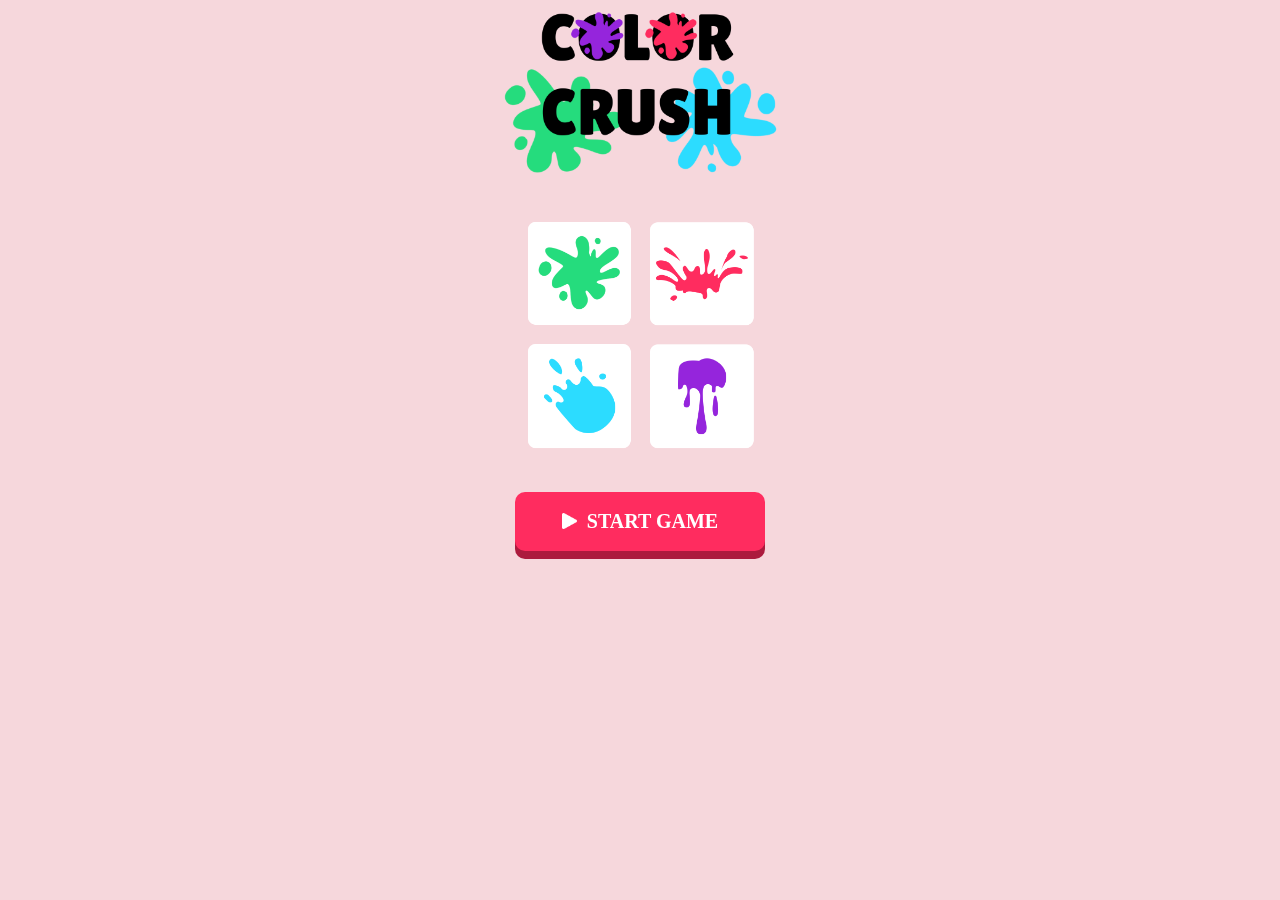
<file: index.html>
<!DOCTYPE html>
<html lang="en">
<head>
    <meta charset="UTF-8">
    <meta http-equiv="X-UA-Compatible" content="IE=edge">
    <meta name="viewport" content="width=device-width, initial-scale=1.0">
    <link rel="stylesheet" 
    href="https://fonts.googleapis.com/css2?family=Montserrat:wght@300;500;600;700&display=swap" rel="stylesheet">
    <link rel="stylesheet" href="./css/style.css">
    <title>Color Crush</title>
</head>
<body>
    <div class="start">
        <div class="game-title"> 
            <img class="title" src="./graphics/title.png">
        </div>
            <div class="preview">
              <img src="./graphics/yellow-candy.png">
              <img src="./graphics/red-candy.png">
              <img src="./graphics/blue-candy.png">
              <img src="./graphics/purple-candy.png">

            </div>
            <button class="startButton"> 
                <p class="words"><img src="./graphics/arrow.png" class="arrowHead"> START GAME</p>
            </button>
    </div>

    <audio id="click" src="sound/click.wav"></audio>
    
    <script src="./js/start.js"></script>
</body>
</html>
</file>
<file: css/style.css>
/*mobile*/

body {
  font-family: 'noto';
  width: 100vmin;
  height: 100vh;
  margin: 0;
  padding: 0;
  position: fixed;
  overflow: hidden;
  background-color: #F6D7DC;
}

*{
  font-family: 'Lilita One', cursive;
}

.start, .howToPlay{
  width: 100%;
  display: flex;
  justify-content: flex-start;
  flex-direction: column;
  height: auto;
  text-align: center;
  min-height: 100vh;
}



.howToPlay{
  background-color: #E7F6F5;
}

.game-title{
  margin-top: 10%;
  align-self: center;
  width: 80%;
}

.title{
  width: 100%;
  box-sizing: border-box;
}

.preview{
  display: grid;
  justify-content: center;
  grid-template-columns: repeat(2,25%);
  gap: 10px;
  margin-top: 50px;
  margin-bottom: 50px;
}

.preview img {
  width: 100%;
  box-sizing: border-box;
}

.startButton,.restart,.home{
    width: 100%;
    position: relative;
    align-self: center;
    background-color: #FF2C5F;
    box-shadow: 0px 8px #AC1B3E;
    color: white;
    border: 0px;
    display: flex;
    justify-content: space-between;
    text-decoration: none;
    border-radius: 10px;
    padding: 5% 5%;
    margin-bottom: 30px;
    font-size: 25px;
}

.startButton:active,.restart:active,.home:active{
  animation: animate 0.2s;
  -webkit-animation:  animate 0.2s;
}

@keyframes animate{
  0%{
      transform: rotate(0deg) translateX(0px);
      -webkit-transform: rotate(0deg) translateX(0px);
  }
  25%{
      transform: rotate(-20deg) translateX(-10px);
      -webkit-transform: rotate(-20deg) translateX(-10px);
  }
  50%{
      transform: rotate(0deg) translateX(0px);
      -webkit-transform: rotate(0deg) translateX(0px);
  }
  75%{
      transform: rotate(20deg) translateX(10px);
      -webkit-transform: rotate(20deg) translateX(10px);
  }
  100%{
      transform: rotate(0deg) translateX(0px);
      -webkit-transform: rotate(0deg) translateX(0px);
  }
}

.home{
  background-color: #AC1B3E;
  box-shadow: 0px 8px #FF2C5F;
}

.words{
  font-size: 20px;
  width: 100%;
  margin: 0;
  justify-content: center;
  align-items: center;
  display: flex;
  font-weight: 600;
}

.arrowHead{
  margin-right: 10px;
  max-width: 15px;
}

a.startButton {
  text-align: center;
}

.hide{
  display: none;
  visibility: hidden;
}

.instruction{
  border: 2px solid #747474;
  width: calc(100% - 40px);
  margin: 0 auto;
  padding:0 20px;
  box-sizing: border-box;
  font-size: 19px;
  text-align: left;
  max-height: 50vh;
  overflow-y: scroll;
  }

h1{
  font-size: 26px;
  color: #474747;
  margin-top: 30px;
}

.image img{
  width: 23%;
}

.example{
  display: grid;
  align-self: center;
  grid-template-columns: repeat(4,25%);
  padding: 1%;
  text-align: center;
  border: 2px solid #474747;
  border-radius: 15px;
  margin-bottom: 5%;
  }

.example img {
  width: 100%;
  box-sizing: border-box;
}

.example p {
  font-size: 20px;
  align-self: center;
}

hr{
  width: 90%;
  background-color: #474747;
  border: 2px solid #474747;
  margin-bottom: 0%;
}

.start-game{
  margin-top: 40px;
}

button{
  cursor: pointer;
}

#lastColumn{
  font-size: 30px;
}

canvas{
  width: 320px;
  height: 320px;
}

/*ipad*/
@media screen and (min-width: 768px) and (max-width: 1199px){
body{
  width: 100%;
}
.start, .howToPlay{
    max-width: 500px;
    margin: 0 auto;
}
.preview{
  grid-template-columns: repeat(2,50%);
}
.start{
  left: 0;
  right: 0;
}
.words{
  width: 90%;
}
.instruction{
    max-height: 80vh;
}
.instruction::-webkit-scrollbar {
    width: 0px;
}
.instruction::-webkit-scrollbar-track {
    box-shadow: 0px;
}
.instruction::-webkit-scrollbar-thumb {
    background-color: none;
    outline: 0px;
}
.startButton, .startGame, .nextButton{
    max-width: 250px;
}
.startButton{
    max-width: 250px;
}
#gameBoard{
  width: 700px;
  height: 700px;
  left: 0;
}
#canvas{
  width: 700px;
  height: 700px;
  left: 0;
}
#scoreLabel, #goalLabel, #lastColumn {
  font-size: 50px;
}
#lastColumn{
  width: 700px;
}

}



/*desktop*/
@media screen and (min-width:1200px){
body{
  width: 100%;
}
.start, .howToPlay{
    max-width: 450px;
    margin: 0 auto;
}
.instruction{
  max-height: 60vh;
}
.start{
  left: 0;
  right: 0;
}
.game-title{
  margin-top: 0;
}
.title{
  width: 80%;
}
.preview{
  margin-top: 40px;
  margin-bottom: 40px;
}
/* .words{
  width: 50%;
  } */
.startButton,.restart,.home{
    max-width: 250px;
    padding: 4% 3%;
}
}

@media screen and (max-width:767px){
.startButton,.restart,.home{
  width: calc(100% - 80px);
  justify-content: center;
  align-items: center;
}

}
</file>
